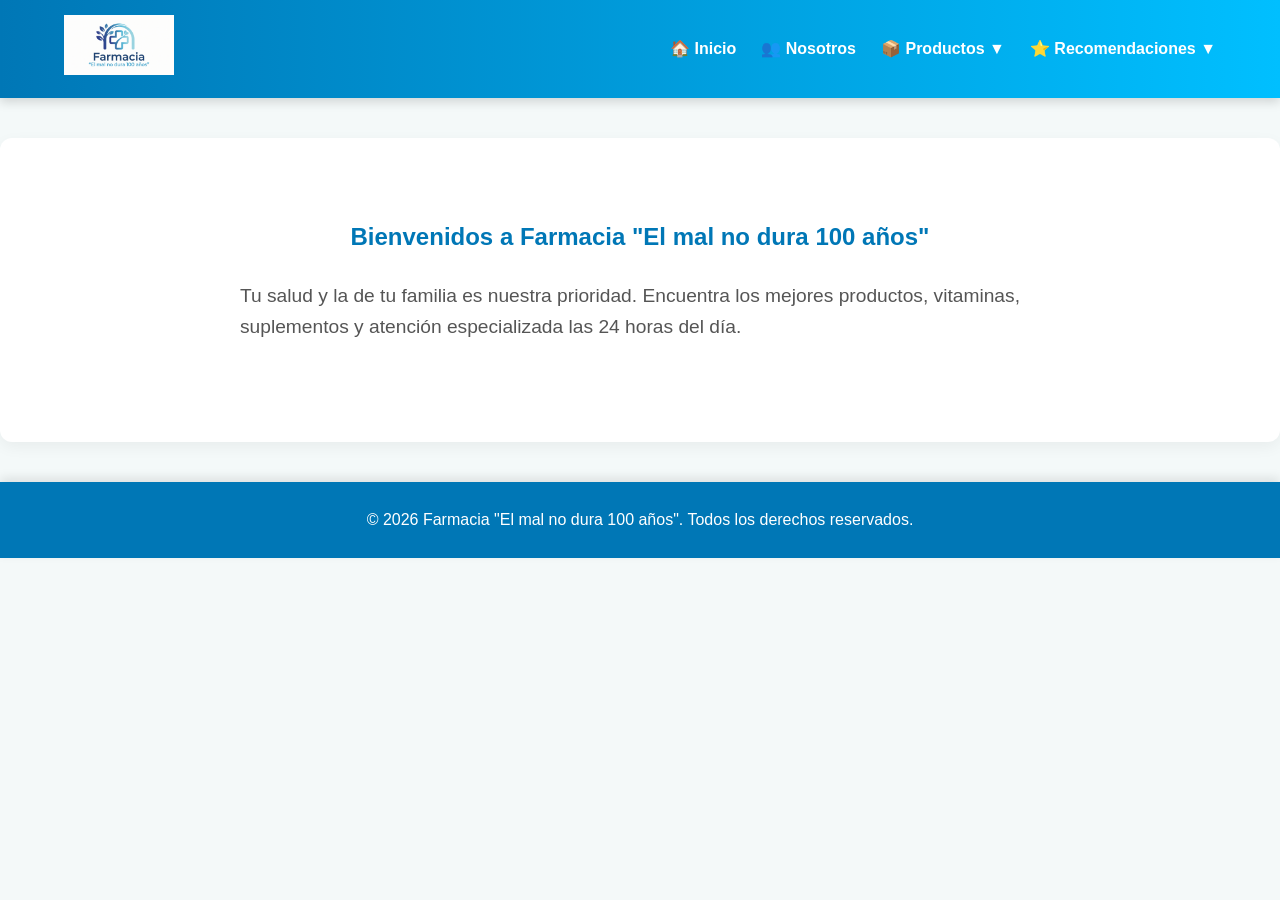
<file: html/index.html>
<!DOCTYPE html>
<html lang="es">
<head>
    <meta charset="UTF-8">
    <meta name="viewport" content="width=device-width, initial-scale=1.0">
    <title>Inicio - Farmacia "El mal no dura 100 años"</title>
    <link rel="stylesheet" href="../css/style.css">
</head>
<body>

    <header>
        <div class="logo-contenedor">
            <a href="index.html">
                <img src="../img/logo.png" alt="Logo Farmacia El mal no dura 100 años" class="logo-img">
            </a>
        </div>
        
        <nav class="barra-navegacion">
            <ul class="menu-principal">
                
                <li><a href="index.html" class="enlace-nav">🏠 Inicio</a></li>
                <li><a href="nosotros.html" class="enlace-nav">👥 Nosotros</a></li>

                <li class="item-desplegable">
                    <button class="btn-desplegable">📦 Productos <span class="flecha">&#9660;</span></button>
                    
                    <ul class="sub-menu">
                        <li><a href="ninos.html">🍼 Niños</a></li>
                        <li><a href="adultos.html">👵 Persona Adulta</a></li>
                        <li><a href="general.html">⚕️ Público General</a></li>
                    </ul>
                </li>

                <li class="item-desplegable">
                    <button class="btn-desplegable">⭐ Recomendaciones <span class="flecha">&#9660;</span></button>
                    
                    <ul class="sub-menu">
                        <li><a href="piel.html">🧴 Cuidado de la piel</a></li>
                        <li><a href="crecimiento.html">📈 Crecimiento</a></li>
                        <li><a href="vitaminas.html">💊 Vitaminas</a></li>
                        <li><a href="promociones.html">🏷️ Promociones</a></li>
                    </ul>
                </li>

            </ul>
        </nav>
    </header>

    <main>
        <section class="seccion-nosotros" style="margin-top: 40px;">
            <div class="contenedor">
                <h1>Bienvenidos a Farmacia "El mal no dura 100 años"</h1>
                <p style="font-size: 1.2rem; color: #555; max-width: 800px; margin: 20px auto;">
                    Tu salud y la de tu familia es nuestra prioridad. Encuentra los mejores productos, vitaminas, suplementos y atención especializada las 24 horas del día.
                </p>
            </div>
        </section>
    </main>

    <footer>
        <p>&copy; 2026 Farmacia "El mal no dura 100 años". Todos los derechos reservados.</p>
    </footer>

    <script src="../javascript/main.js"></script>
</body>
</html>
</file>
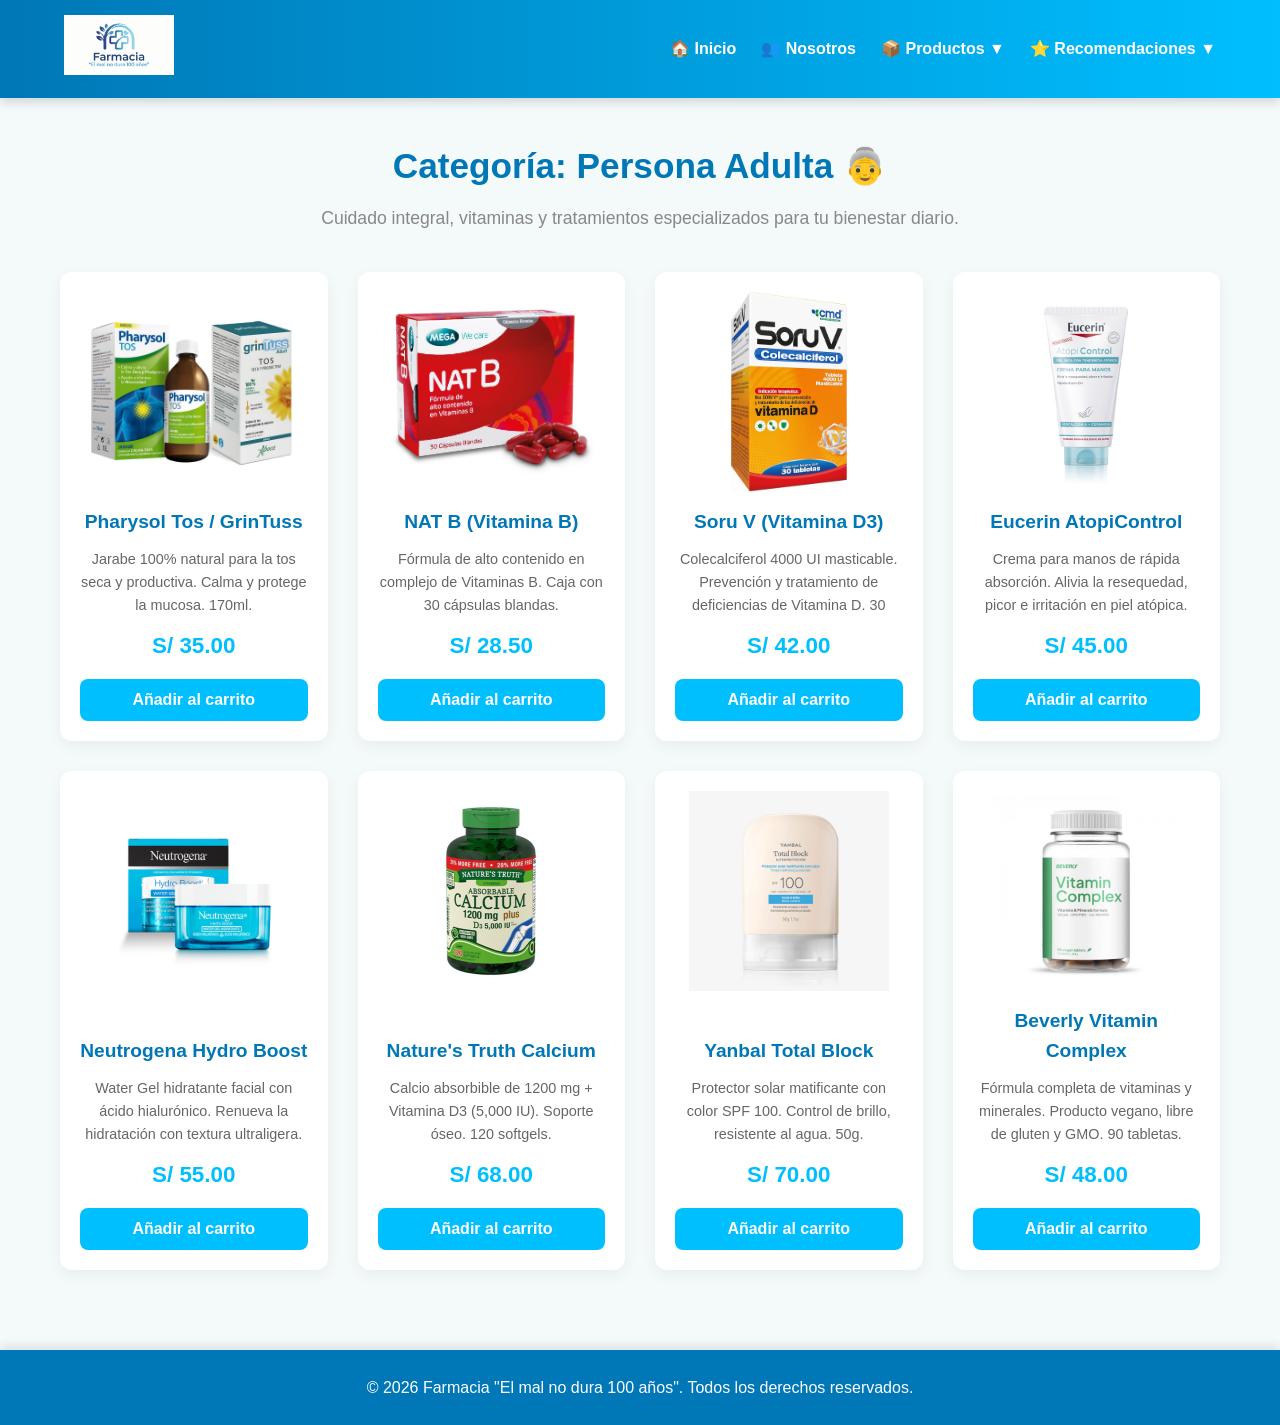
<file: html/adultos.html>
<!DOCTYPE html>
<html lang="es">
<head>
    <meta charset="UTF-8">
    <meta name="viewport" content="width=device-width, initial-scale=1.0">
    <title>Productos para Adultos - Farmacia "El mal no dura 100 años"</title>
    <link rel="stylesheet" href="../css/style.css">
</head>
<body>

    <header>
        <div class="logo-contenedor">
            <a href="index.html">
                <img src="../img/logo.png" alt="Logo Farmacia El mal no dura 100 años" class="logo-img">
            </a>
        </div>
        
        <nav class="barra-navegacion">
            <ul class="menu-principal">
                <li><a href="index.html" class="enlace-nav">🏠 Inicio</a></li>
                <li><a href="nosotros.html" class="enlace-nav">👥 Nosotros</a></li>

                <li class="item-desplegable">
                    <button class="btn-desplegable">📦 Productos <span class="flecha">&#9660;</span></button>
                    <ul class="sub-menu">
                        <li><a href="ninos.html">🍼 Niños</a></li>
                        <li><a href="adultos.html">👵 Persona Adulta</a></li>
                        <li><a href="general.html">⚕️ Público General</a></li>
                    </ul>
                </li>

                <li class="item-desplegable">
                    <button class="btn-desplegable">⭐ Recomendaciones <span class="flecha">&#9660;</span></button>
                    <ul class="sub-menu">
                        <li><a href="piel.html">🧴 Cuidado de la piel</a></li>
                        <li><a href="crecimiento.html">📈 Crecimiento</a></li>
                        <li><a href="vitaminas.html">💊 Vitaminas</a></li>
                        <li><a href="promociones.html">🏷️ Promociones</a></li>
                    </ul>
                </li>
            </ul>
        </nav>
    </header>

    <main>
        <section class="seccion-catalogo">
            <div class="contenedor">
                <div class="cabecera-categoria">
                    <h1>Categoría: Persona Adulta 👵</h1>
                    <p>Cuidado integral, vitaminas y tratamientos especializados para tu bienestar diario.</p>
                </div>

                <div class="grid-productos">

                    <article class="tarjeta-producto">
                        <figure class="imagen-producto">
                            <img src="../img/jarabe_de_tos.jpg" alt="Jarabe Pharysol Tos 170ml">
                        </figure>
                        <div class="info-producto">
                            <h3>Pharysol Tos / GrinTuss</h3>
                            <p class="descripcion">Jarabe 100% natural para la tos seca y productiva. Calma y protege la mucosa. 170ml.</p>
                            <p class="precio">S/ 35.00</p>
                            <button class="btn-agregar-carrito" data-id="adulto-001">Añadir al carrito</button>
                        </div>
                    </article>

                    <article class="tarjeta-producto">
                        <figure class="imagen-producto">
                            <img src="../img/vitaminab.jpg" alt="NAT B Complejo Vitamina B">
                        </figure>
                        <div class="info-producto">
                            <h3>NAT B (Vitamina B)</h3>
                            <p class="descripcion">Fórmula de alto contenido en complejo de Vitaminas B. Caja con 30 cápsulas blandas.</p>
                            <p class="precio">S/ 28.50</p>
                            <button class="btn-agregar-carrito" data-id="adulto-002">Añadir al carrito</button>
                        </div>
                    </article>

                    <article class="tarjeta-producto">
                        <figure class="imagen-producto">
                            <img src="../img/vitaminad.jpg" alt="Soru V Colecalciferol Vitamina D">
                        </figure>
                        <div class="info-producto">
                            <h3>Soru V (Vitamina D3)</h3>
                            <p class="descripcion">Colecalciferol 4000 UI masticable. Prevención y tratamiento de deficiencias de Vitamina D. 30 tabletas.</p>
                            <p class="precio">S/ 42.00</p>
                            <button class="btn-agregar-carrito" data-id="adulto-003">Añadir al carrito</button>
                        </div>
                    </article>

                    <article class="tarjeta-producto">
                        <figure class="imagen-producto">
                            <img src="../img/crema_manos.jpg" alt="Crema de manos Eucerin AtopiControl">
                        </figure>
                        <div class="info-producto">
                            <h3>Eucerin AtopiControl</h3>
                            <p class="descripcion">Crema para manos de rápida absorción. Alivia la resequedad, picor e irritación en piel atópica.</p>
                            <p class="precio">S/ 45.00</p>
                            <button class="btn-agregar-carrito" data-id="adulto-004">Añadir al carrito</button>
                        </div>
                    </article>

                    <article class="tarjeta-producto">
                        <figure class="imagen-producto">
                            <img src="../img/crema_hidratante.jpg" alt="Neutrogena Hydro Boost Water Gel">
                        </figure>
                        <div class="info-producto">
                            <h3>Neutrogena Hydro Boost</h3>
                            <p class="descripcion">Water Gel hidratante facial con ácido hialurónico. Renueva la hidratación con textura ultraligera.</p>
                            <p class="precio">S/ 55.00</p>
                            <button class="btn-agregar-carrito" data-id="adulto-005">Añadir al carrito</button>
                        </div>
                    </article>

                    <article class="tarjeta-producto">
                        <figure class="imagen-producto">
                            <img src="../img/calcio.jpg" alt="Calcio Absorbible Nature's Truth">
                        </figure>
                        <div class="info-producto">
                            <h3>Nature's Truth Calcium</h3>
                            <p class="descripcion">Calcio absorbible de 1200 mg + Vitamina D3 (5,000 IU). Soporte óseo. 120 softgels.</p>
                            <p class="precio">S/ 68.00</p>
                            <button class="btn-agregar-carrito" data-id="adulto-006">Añadir al carrito</button>
                        </div>
                    </article>

                    <article class="tarjeta-producto">
                        <figure class="imagen-producto">
                            <img src="../img/bloqueador.jpg" alt="Protector Solar Yanbal Total Block">
                        </figure>
                        <div class="info-producto">
                            <h3>Yanbal Total Block</h3>
                            <p class="descripcion">Protector solar matificante con color SPF 100. Control de brillo, resistente al agua. 50g.</p>
                            <p class="precio">S/ 70.00</p>
                            <button class="btn-agregar-carrito" data-id="adulto-007">Añadir al carrito</button>
                        </div>
                    </article>

                    <article class="tarjeta-producto">
                        <figure class="imagen-producto">
                            <img src="../img/multivitaminas.jpg" alt="Beverly Vitamin Complex">
                        </figure>
                        <div class="info-producto">
                            <h3>Beverly Vitamin Complex</h3>
                            <p class="descripcion">Fórmula completa de vitaminas y minerales. Producto vegano, libre de gluten y GMO. 90 tabletas.</p>
                            <p class="precio">S/ 48.00</p>
                            <button class="btn-agregar-carrito" data-id="adulto-008">Añadir al carrito</button>
                        </div>
                    </article>

                </div>
            </div>
        </section>
    </main>

    <footer>
        <p>&copy; 2026 Farmacia "El mal no dura 100 años". Todos los derechos reservados.</p>
    </footer>

    <script src="../javascript/main.js"></script>
</body>
</html>
</file>
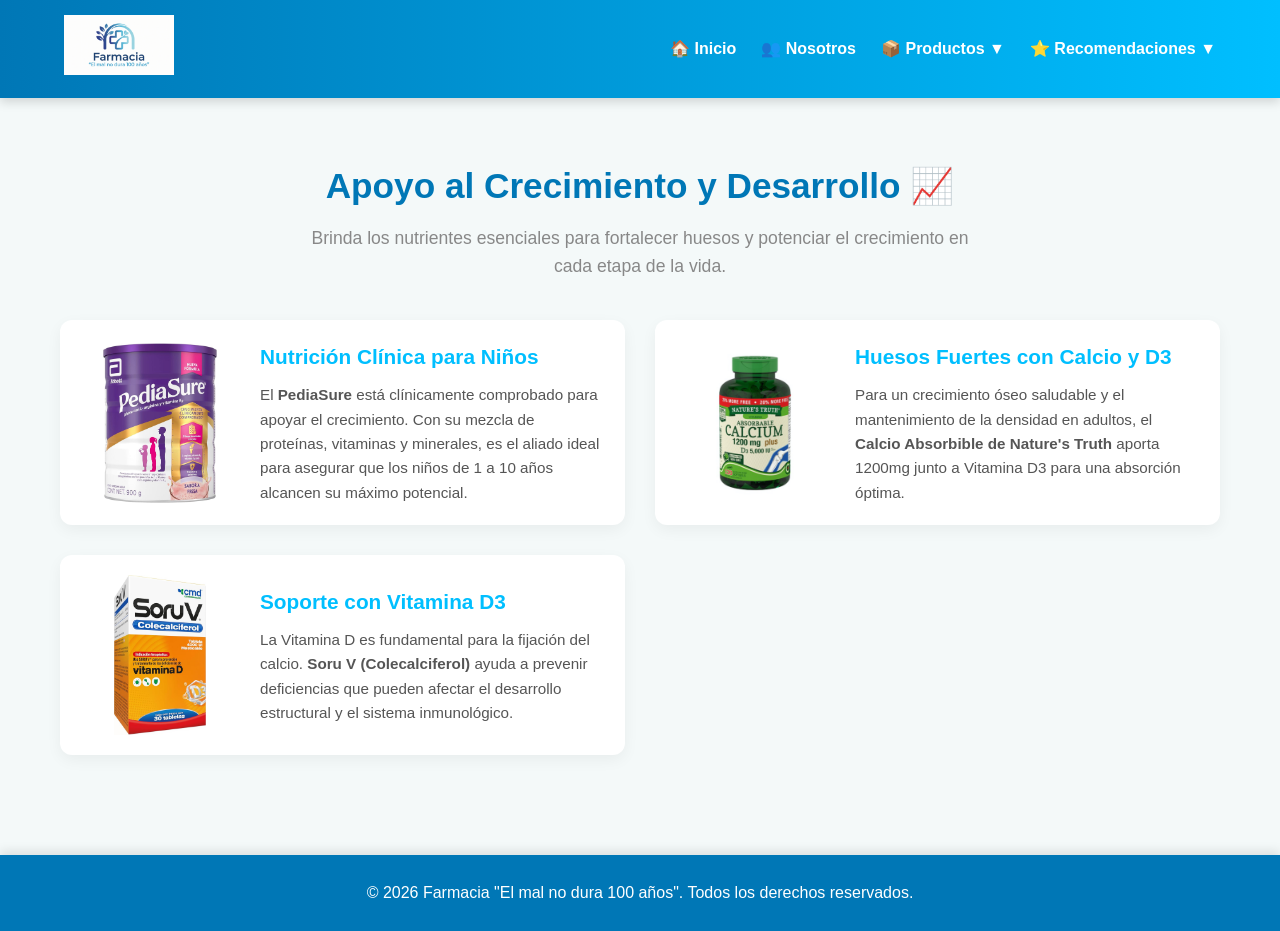
<file: html/crecimiento.html>
<!DOCTYPE html>
<html lang="es">
<head>
    <meta charset="UTF-8">
    <meta name="viewport" content="width=device-width, initial-scale=1.0">
    <title>Crecimiento Saludable - Recomendaciones</title>
    <link rel="stylesheet" href="../css/style.css">
</head>
<body>

    <header>
        <div class="logo-contenedor">
            <a href="index.html">
                <img src="../img/logo.png" alt="Logo Farmacia El mal no dura 100 años" class="logo-img">
            </a>
        </div>
        
        <nav class="barra-navegacion">
            <ul class="menu-principal">
                <li><a href="index.html" class="enlace-nav">🏠 Inicio</a></li>
                <li><a href="nosotros.html" class="enlace-nav">👥 Nosotros</a></li>

                <li class="item-desplegable">
                    <button class="btn-desplegable">📦 Productos <span class="flecha">&#9660;</span></button>
                    <ul class="sub-menu">
                        <li><a href="ninos.html">🍼 Niños</a></li>
                        <li><a href="adultos.html">👵 Persona Adulta</a></li>
                        <li><a href="general.html">⚕️ Público General</a></li>
                    </ul>
                </li>

                <li class="item-desplegable">
                    <button class="btn-desplegable">⭐ Recomendaciones <span class="flecha">&#9660;</span></button>
                    <ul class="sub-menu">
                        <li><a href="piel.html">🧴 Cuidado de la piel</a></li>
                        <li><a href="crecimiento.html">📈 Crecimiento</a></li>
                        <li><a href="vitaminas.html">💊 Vitaminas</a></li>
                        <li><a href="promociones.html">🏷️ Promociones</a></li>
                    </ul>
                </li>
            </ul>
        </nav>
    </header>

    <main>
        <section class="seccion-recomendaciones">
            <div class="contenedor">
                <div class="cabecera-recomendacion">
                    <h1>Apoyo al Crecimiento y Desarrollo 📈</h1>
                    <p>Brinda los nutrientes esenciales para fortalecer huesos y potenciar el crecimiento en cada etapa de la vida.</p>
                </div>

                <div class="grid-recomendaciones">
                    
                    <article class="tarjeta-recomendacion">
                        <figure>
                            <img src="../img/pediasure.jpg" alt="PediaSure Crecimiento">
                        </figure>
                        <div class="contenido-texto">
                            <h3>Nutrición Clínica para Niños</h3>
                            <p>El <strong>PediaSure</strong> está clínicamente comprobado para apoyar el crecimiento. Con su mezcla de proteínas, vitaminas y minerales, es el aliado ideal para asegurar que los niños de 1 a 10 años alcancen su máximo potencial.</p>
                        </div>
                    </article>

                    <article class="tarjeta-recomendacion">
                        <figure>
                            <img src="../img/calcio.jpg" alt="Nature's Truth Calcio">
                        </figure>
                        <div class="contenido-texto">
                            <h3>Huesos Fuertes con Calcio y D3</h3>
                            <p>Para un crecimiento óseo saludable y el mantenimiento de la densidad en adultos, el <strong>Calcio Absorbible de Nature's Truth</strong> aporta 1200mg junto a Vitamina D3 para una absorción óptima.</p>
                        </div>
                    </article>

                    <article class="tarjeta-recomendacion">
                        <figure>
                            <img src="../img/vitaminad.jpg" alt="Soru V Vitamina D3">
                        </figure>
                        <div class="contenido-texto">
                            <h3>Soporte con Vitamina D3</h3>
                            <p>La Vitamina D es fundamental para la fijación del calcio. <strong>Soru V (Colecalciferol)</strong> ayuda a prevenir deficiencias que pueden afectar el desarrollo estructural y el sistema inmunológico.</p>
                        </div>
                    </article>

                </div>
            </div>
        </section>
    </main>

    <footer>
        <p>&copy; 2026 Farmacia "El mal no dura 100 años". Todos los derechos reservados.</p>
    </footer>

    <script src="../javascript/main.js"></script>
</body>
</html>
</file>
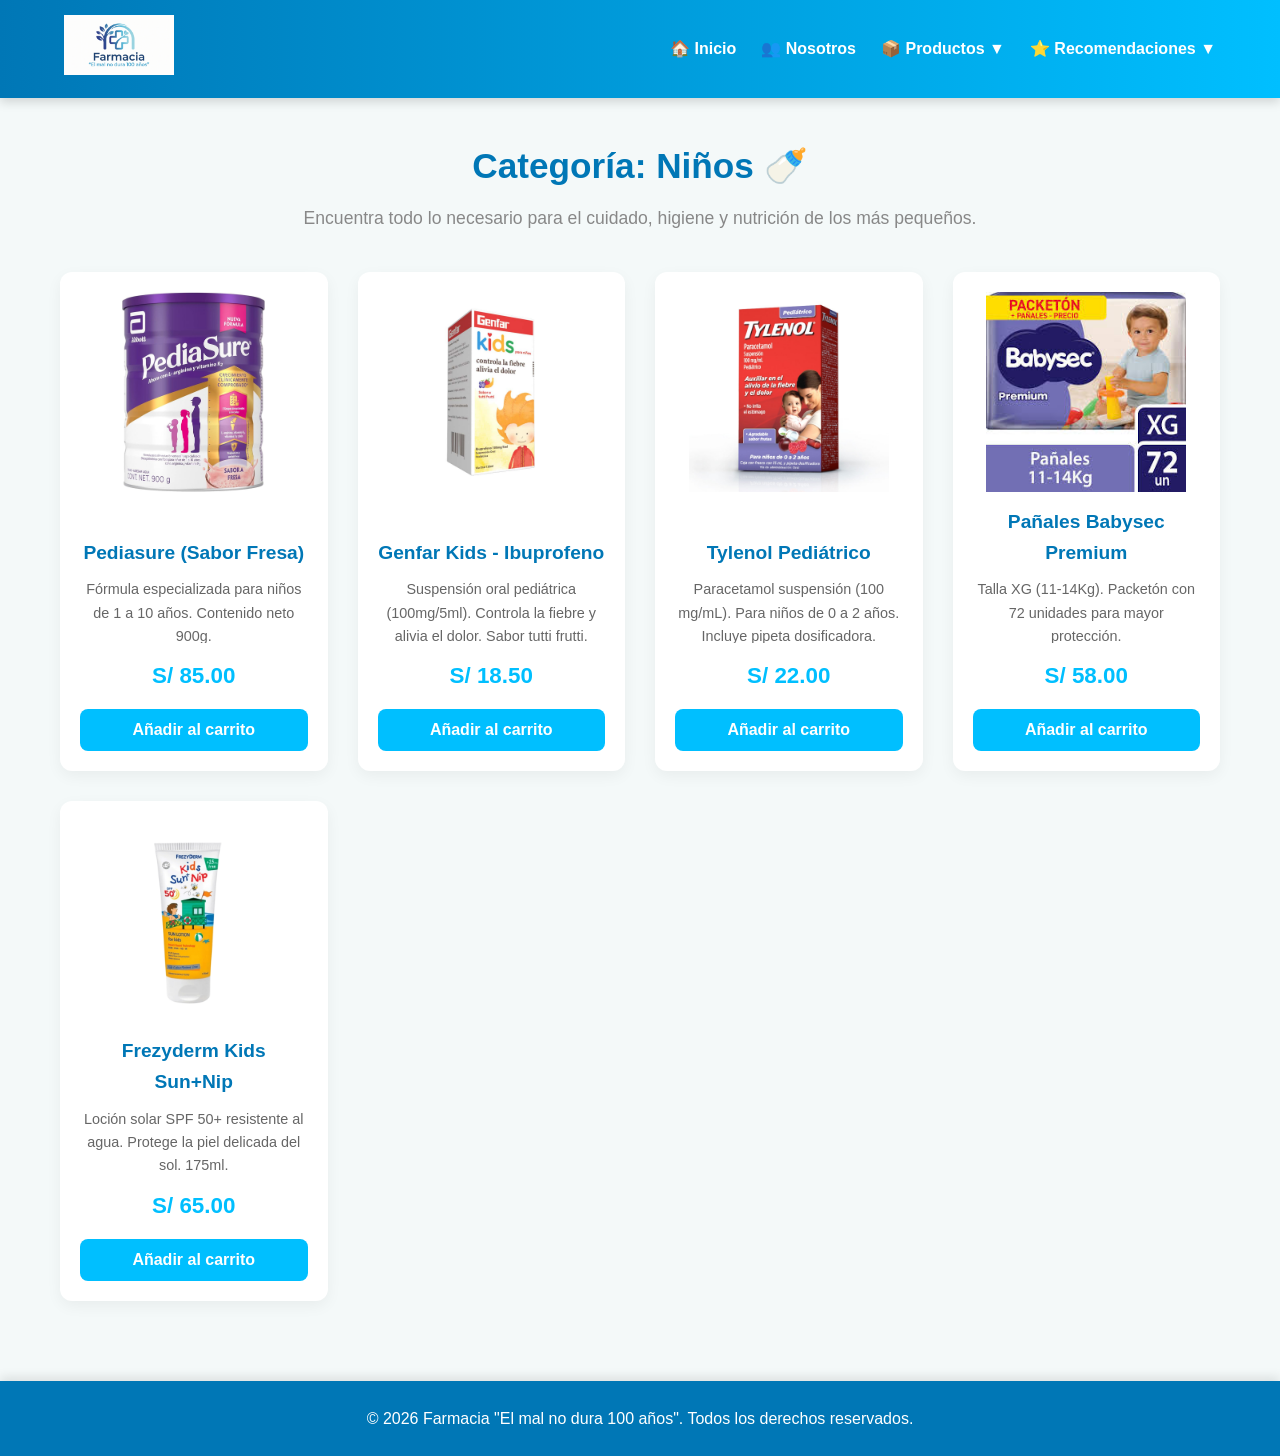
<file: html/ninos.html>
<!DOCTYPE html>
<html lang="es">
<head>
    <meta charset="UTF-8">
    <meta name="viewport" content="width=device-width, initial-scale=1.0">
    <title>Productos para Niños - Farmacia "El mal no dura 100 años"</title>
    <link rel="stylesheet" href="../css/style.css">
</head>
<body>

    <header>
        <div class="logo-contenedor">
            <a href="index.html">
                <img src="../img/logo.png" alt="Logo Farmacia El mal no dura 100 años" class="logo-img">
            </a>
        </div>
        
        <nav class="barra-navegacion">
            <ul class="menu-principal">
                <li><a href="index.html" class="enlace-nav">🏠 Inicio</a></li>
                <li><a href="nosotros.html" class="enlace-nav">👥 Nosotros</a></li>

                <li class="item-desplegable">
                    <button class="btn-desplegable">📦 Productos <span class="flecha">&#9660;</span></button>
                    <ul class="sub-menu">
                        <li><a href="ninos.html">🍼 Niños</a></li>
                        <li><a href="adultos.html">👵 Persona Adulta</a></li>
                        <li><a href="general.html">⚕️ Público General</a></li>
                    </ul>
                </li>

                <li class="item-desplegable">
                    <button class="btn-desplegable">⭐ Recomendaciones <span class="flecha">&#9660;</span></button>
                    <ul class="sub-menu">
                        <li><a href="piel.html">🧴 Cuidado de la piel</a></li>
                        <li><a href="crecimiento.html">📈 Crecimiento</a></li>
                        <li><a href="vitaminas.html">💊 Vitaminas</a></li>
                        <li><a href="promociones.html">🏷️ Promociones</a></li>
                    </ul>
                </li>
            </ul>
        </nav>
    </header>

    <main>
        <section class="seccion-catalogo">
            <div class="contenedor">
                <div class="cabecera-categoria">
                    <h1>Categoría: Niños 🍼</h1>
                    <p>Encuentra todo lo necesario para el cuidado, higiene y nutrición de los más pequeños.</p>
                </div>

                <div class="grid-productos">

                    <article class="tarjeta-producto">
                        <figure class="imagen-producto">
                            <img src="../img/pediasure.jpg" alt="Pediasure sabor a fresa 900g">
                        </figure>
                        <div class="info-producto">
                            <h3>Pediasure (Sabor Fresa)</h3>
                            <p class="descripcion">Fórmula especializada para niños de 1 a 10 años. Contenido neto 900g.</p>
                            <p class="precio">S/ 85.00</p>
                            <button class="btn-agregar-carrito" data-id="nino-001">Añadir al carrito</button>
                        </div>
                    </article>

                    <article class="tarjeta-producto">
                        <figure class="imagen-producto">
                            <img src="../img/ibuprofeno_pediatrico.jpg" alt="Ibuprofeno Genfar Kids 120ml">
                        </figure>
                        <div class="info-producto">
                            <h3>Genfar Kids - Ibuprofeno</h3>
                            <p class="descripcion">Suspensión oral pediátrica (100mg/5ml). Controla la fiebre y alivia el dolor. Sabor tutti frutti.</p>
                            <p class="precio">S/ 18.50</p>
                            <button class="btn-agregar-carrito" data-id="nino-002">Añadir al carrito</button>
                        </div>
                    </article>

                    <article class="tarjeta-producto">
                        <figure class="imagen-producto">
                            <img src="../img/paracetamol_pediatrico.jpg" alt="Tylenol Pediátrico Paracetamol 15ml">
                        </figure>
                        <div class="info-producto">
                            <h3>Tylenol Pediátrico</h3>
                            <p class="descripcion">Paracetamol suspensión (100 mg/mL). Para niños de 0 a 2 años. Incluye pipeta dosificadora.</p>
                            <p class="precio">S/ 22.00</p>
                            <button class="btn-agregar-carrito" data-id="nino-003">Añadir al carrito</button>
                        </div>
                    </article>

                    <article class="tarjeta-producto">
                        <figure class="imagen-producto">
                            <img src="../img/pañal.jpg" alt="Pañales Babysec Premium XG 72 un">
                        </figure>
                        <div class="info-producto">
                            <h3>Pañales Babysec Premium</h3>
                            <p class="descripcion">Talla XG (11-14Kg). Packetón con 72 unidades para mayor protección.</p>
                            <p class="precio">S/ 58.00</p>
                            <button class="btn-agregar-carrito" data-id="nino-004">Añadir al carrito</button>
                        </div>
                    </article>

                    <article class="tarjeta-producto">
                        <figure class="imagen-producto">
                            <img src="../img/bloqueador_pediatrico.jpg" alt="Frezyderm Kids Sun Lotion">
                        </figure>
                        <div class="info-producto">
                            <h3>Frezyderm Kids Sun+Nip</h3>
                            <p class="descripcion">Loción solar SPF 50+ resistente al agua. Protege la piel delicada del sol. 175ml.</p>
                            <p class="precio">S/ 65.00</p>
                            <button class="btn-agregar-carrito" data-id="nino-005">Añadir al carrito</button>
                        </div>
                    </article>

                </div>
            </div>
        </section>
    </main>

    <footer>
        <p>&copy; 2026 Farmacia "El mal no dura 100 años". Todos los derechos reservados.</p>
    </footer>

    <script src="../javascript/main.js"></script>
</body>
</html>
</file>
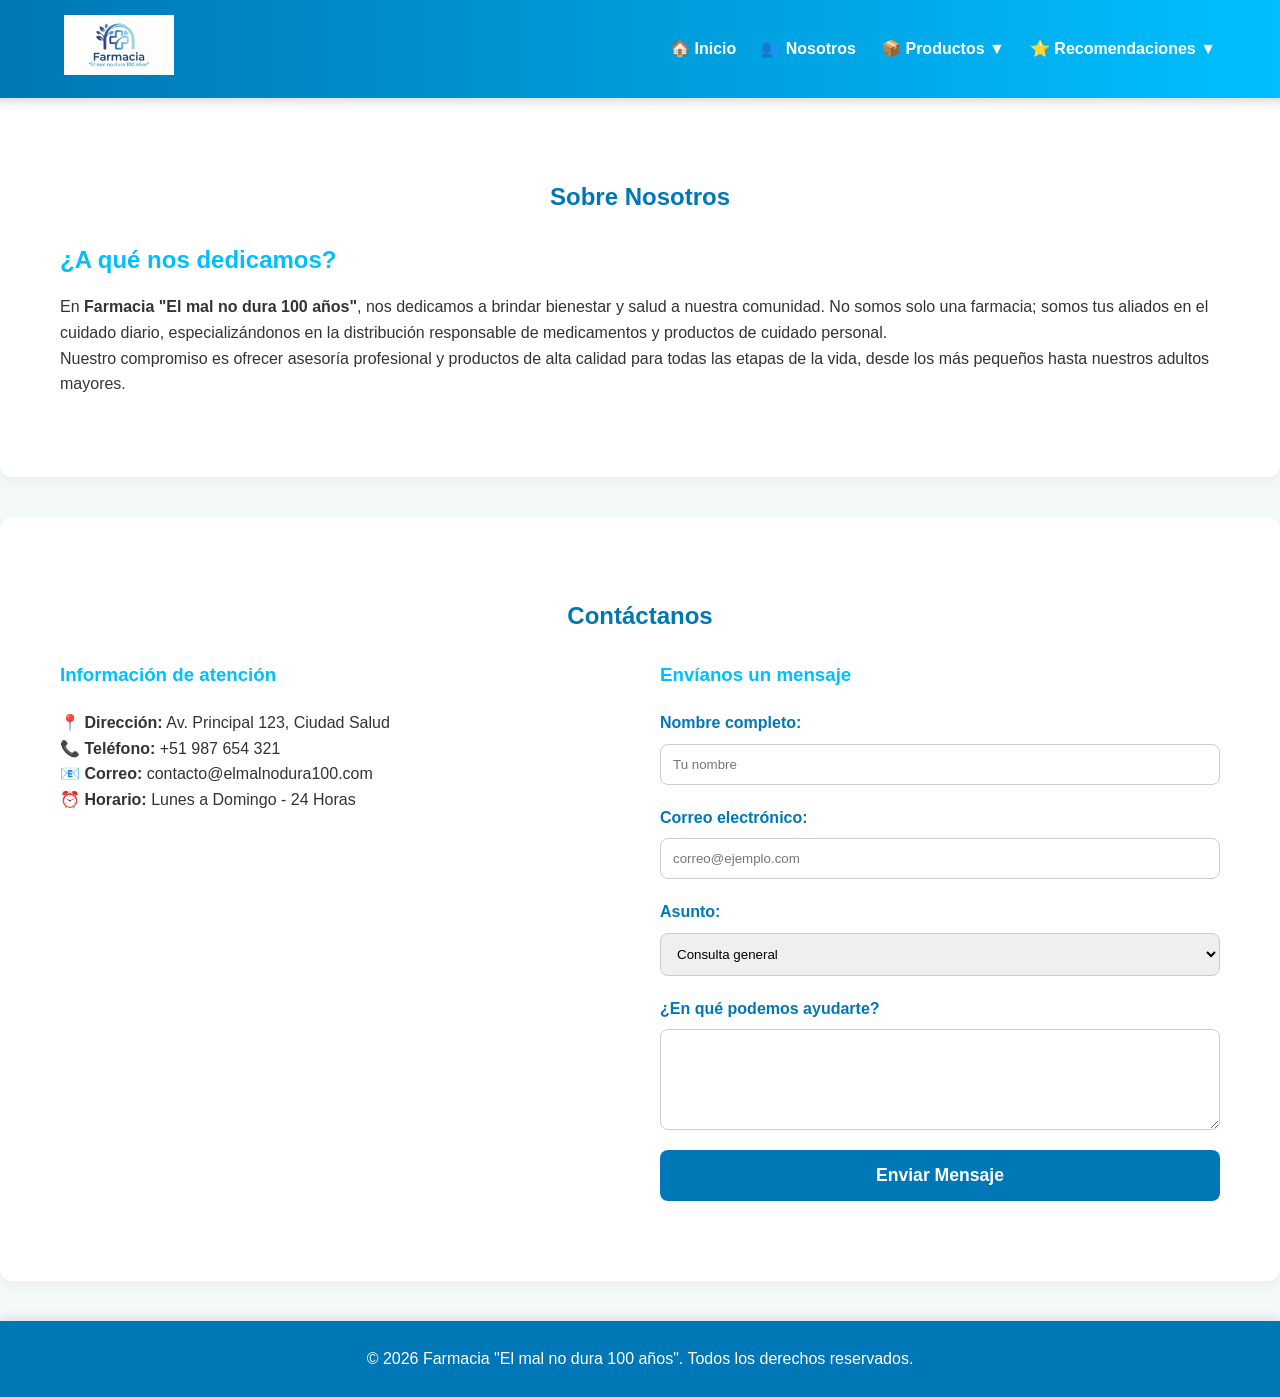
<file: html/nosotros.html>
<!DOCTYPE html>
<html lang="es">
<head>
    <meta charset="UTF-8">
    <meta name="viewport" content="width=device-width, initial-scale=1.0">
    <title>Nosotros - Farmacia "El mal no dura 100 años"</title>
    <link rel="stylesheet" href="../css/style.css">
</head>
<body>

    <header>
        <div class="logo-contenedor">
            <a href="index.html">
                <img src="../img/logo.png" alt="Logo Farmacia El mal no dura 100 años" class="logo-img">
            </a>
        </div>
        
        <nav class="barra-navegacion">
            <ul class="menu-principal">
                <li><a href="index.html" class="enlace-nav">🏠 Inicio</a></li>
                <li><a href="nosotros.html" class="enlace-nav">👥 Nosotros</a></li>

                <li class="item-desplegable">
                    <button class="btn-desplegable">📦 Productos <span class="flecha">&#9660;</span></button>
                    <ul class="sub-menu">
                        <li><a href="ninos.html">🍼 Niños</a></li>
                        <li><a href="adultos.html">👵 Persona Adulta</a></li>
                        <li><a href="general.html">⚕️ Público General</a></li>
                    </ul>
                </li>

                <li class="item-desplegable">
                    <button class="btn-desplegable">⭐ Recomendaciones <span class="flecha">&#9660;</span></button>
                    <ul class="sub-menu">
                        <li><a href="piel.html">🧴 Cuidado de la piel</a></li>
                        <li><a href="crecimiento.html">📈 Crecimiento</a></li>
                        <li><a href="vitaminas.html">💊 Vitaminas</a></li>
                        <li><a href="promociones.html">🏷️ Promociones</a></li>
                    </ul>
                </li>
            </ul>
        </nav>
    </header>

    <main>
        <section class="seccion-nosotros">
            <div class="contenedor">
                <h1>Sobre Nosotros</h1>
                <article class="mision-vision">
                    <h2>¿A qué nos dedicamos?</h2>
                    <p>
                        En <strong>Farmacia "El mal no dura 100 años"</strong>, nos dedicamos a brindar bienestar y salud 
                        a nuestra comunidad. No somos solo una farmacia; somos tus aliados en el cuidado diario, 
                        especializándonos en la distribución responsable de medicamentos y productos de cuidado personal.
                    </p>
                    <p>
                        Nuestro compromiso es ofrecer asesoría profesional y productos de alta calidad para todas las 
                        etapas de la vida, desde los más pequeños hasta nuestros adultos mayores.
                    </p>
                </article>
            </div>
        </section>

        <section class="seccion-contacto">
            <div class="contenedor">
                <h2>Contáctanos</h2>
                <div class="grid-contacto">
                    
                    <div class="info-contacto">
                        <h3>Información de atención</h3>
                        <p>📍 <strong>Dirección:</strong> Av. Principal 123, Ciudad Salud</p>
                        <p>📞 <strong>Teléfono:</strong> +51 987 654 321</p>
                        <p>📧 <strong>Correo:</strong> contacto@elmalnodura100.com</p>
                        <p>⏰ <strong>Horario:</strong> Lunes a Domingo - 24 Horas</p>
                    </div>

                    <div class="formulario-contenedor">
                        <h3>Envíanos un mensaje</h3>
                        <form id="form-contacto">
                            <div class="campo">
                                <label for="nombre">Nombre completo:</label>
                                <input type="text" id="nombre" name="nombre" placeholder="Tu nombre" required>
                            </div>

                            <div class="campo">
                                <label for="email">Correo electrónico:</label>
                                <input type="email" id="email" name="email" placeholder="correo@ejemplo.com" required>
                            </div>

                            <div class="campo">
                                <label for="asunto">Asunto:</label>
                                <select id="asunto" name="asunto">
                                    <option value="consulta">Consulta general</option>
                                    <option value="pedido">Pedido especial</option>
                                    <option value="queja">Sugerencias o Quejas</option>
                                </select>
                            </div>

                            <div class="campo">
                                <label for="mensaje">¿En qué podemos ayudarte?</label>
                                <textarea id="mensaje" name="mensaje" rows="5" required></textarea>
                            </div>

                            <button type="submit" class="btn-enviar">Enviar Mensaje</button>
                        </form>
                    </div>
                </div>
            </div>
        </section>
    </main>

    <footer>
        <p>&copy; 2026 Farmacia "El mal no dura 100 años". Todos los derechos reservados.</p>
    </footer>

    <script src="../javascript/main.js"></script>
</body>
</html>
</file>
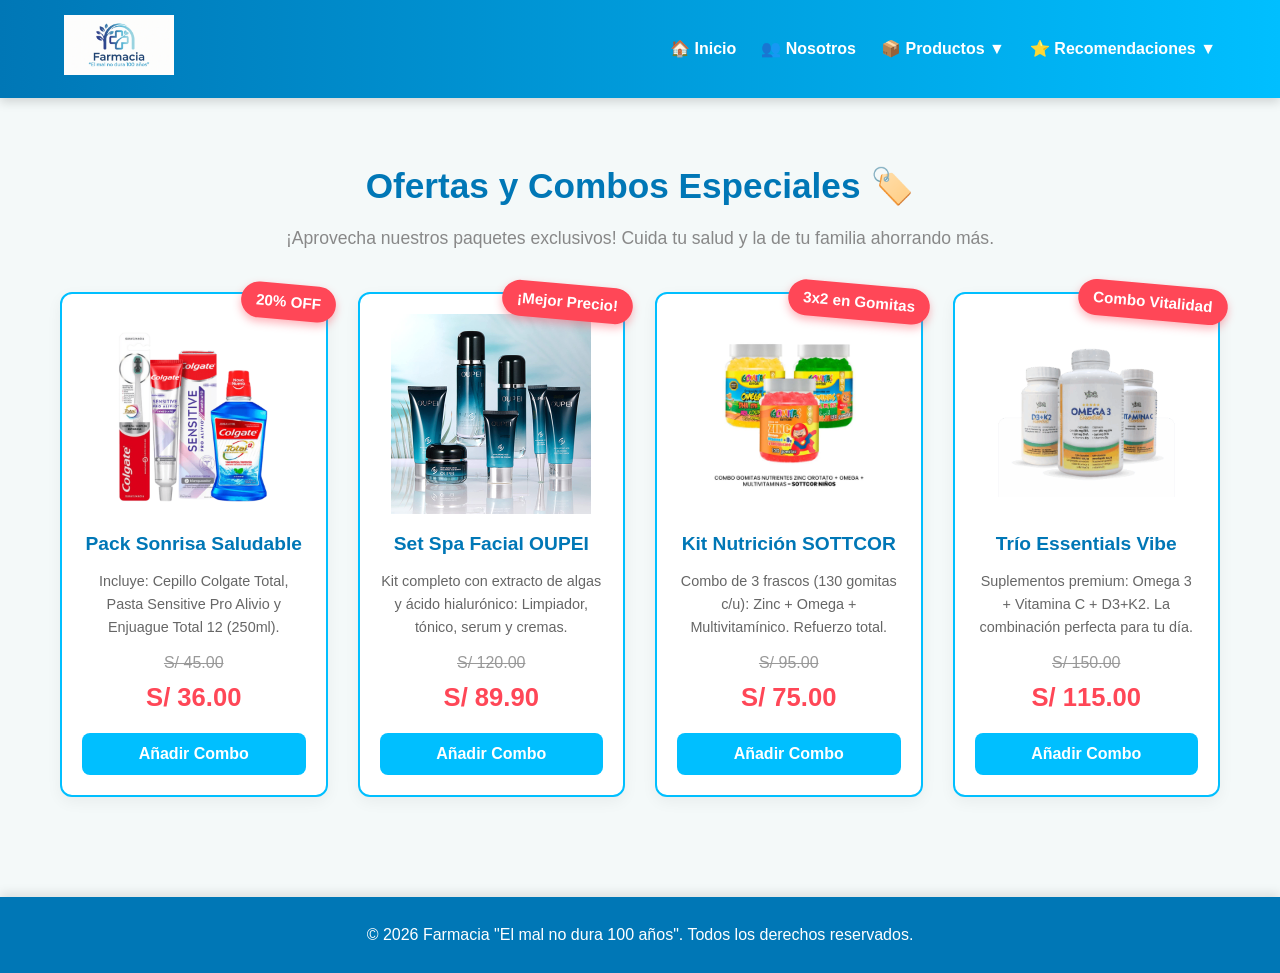
<file: html/promociones.html>
<!DOCTYPE html>
<html lang="es">
<head>
    <meta charset="UTF-8">
    <meta name="viewport" content="width=device-width, initial-scale=1.0">
    <title>Promociones Especiales - Farmacia "El mal no dura 100 años"</title>
    <link rel="stylesheet" href="../css/style.css">
</head>
<body>

    <header>
        <div class="logo-contenedor">
            <a href="index.html">
                <img src="../img/logo.png" alt="Logo Farmacia El mal no dura 100 años" class="logo-img">
            </a>
        </div>
        
        <nav class="barra-navegacion">
            <ul class="menu-principal">
                <li><a href="index.html" class="enlace-nav">🏠 Inicio</a></li>
                <li><a href="nosotros.html" class="enlace-nav">👥 Nosotros</a></li>

                <li class="item-desplegable">
                    <button class="btn-desplegable">📦 Productos <span class="flecha">&#9660;</span></button>
                    <ul class="sub-menu">
                        <li><a href="ninos.html">🍼 Niños</a></li>
                        <li><a href="adultos.html">👵 Persona Adulta</a></li>
                        <li><a href="general.html">⚕️ Público General</a></li>
                    </ul>
                </li>

                <li class="item-desplegable">
                    <button class="btn-desplegable">⭐ Recomendaciones <span class="flecha">&#9660;</span></button>
                    <ul class="sub-menu">
                        <li><a href="piel.html">🧴 Cuidado de la piel</a></li>
                        <li><a href="crecimiento.html">📈 Crecimiento</a></li>
                        <li><a href="vitaminas.html">💊 Vitaminas</a></li>
                        <li><a href="promociones.html">🏷️ Promociones</a></li>
                    </ul>
                </li>
            </ul>
        </nav>
    </header>

    <main>
        <section class="seccion-promociones">
            <div class="contenedor">
                <div class="cabecera-promocion">
                    <h1>Ofertas y Combos Especiales 🏷️</h1>
                    <p>¡Aprovecha nuestros paquetes exclusivos! Cuida tu salud y la de tu familia ahorrando más.</p>
                </div>

                <div class="grid-productos">
                    
                    <article class="tarjeta-producto promo">
                        <div class="etiqueta-ahorro">20% OFF</div>
                        <figure class="imagen-producto">
                            <img src="../img/combo_proteccion_dental.png" alt="Kit Colgate Sensitive y Total 12">
                        </figure>
                        <div class="info-producto">
                            <h3>Pack Sonrisa Saludable</h3>
                            <p class="descripcion">Incluye: Cepillo Colgate Total, Pasta Sensitive Pro Alivio y Enjuague Total 12 (250ml).</p>
                            <p class="precio-antes">S/ 45.00</p>
                            <p class="precio">S/ 36.00</p>
                            <button class="btn-agregar-carrito" data-id="promo-001">Añadir Combo</button>
                        </div>
                    </article>

                    <article class="tarjeta-producto promo">
                        <div class="etiqueta-ahorro">¡Mejor Precio!</div>
                        <figure class="imagen-producto">
                            <img src="../img/combo_cuidado_de_la_piel.jpg" alt="Set Skincare OUPEI Seaweed">
                        </figure>
                        <div class="info-producto">
                            <h3>Set Spa Facial OUPEI</h3>
                            <p class="descripcion">Kit completo con extracto de algas y ácido hialurónico: Limpiador, tónico, serum y cremas.</p>
                            <p class="precio-antes">S/ 120.00</p>
                            <p class="precio">S/ 89.90</p>
                            <button class="btn-agregar-carrito" data-id="promo-002">Añadir Combo</button>
                        </div>
                    </article>

                    <article class="tarjeta-producto promo">
                        <div class="etiqueta-ahorro">3x2 en Gomitas</div>
                        <figure class="imagen-producto">
                            <img src="../img/combo_infantil.jpg" alt="Combo Gomitas Sottcor Niños">
                        </figure>
                        <div class="info-producto">
                            <h3>Kit Nutrición SOTTCOR</h3>
                            <p class="descripcion">Combo de 3 frascos (130 gomitas c/u): Zinc + Omega + Multivitamínico. Refuerzo total.</p>
                            <p class="precio-antes">S/ 95.00</p>
                            <p class="precio">S/ 75.00</p>
                            <button class="btn-agregar-carrito" data-id="promo-003">Añadir Combo</button>
                        </div>
                    </article>

                    <article class="tarjeta-producto promo">
                        <div class="etiqueta-ahorro">Combo Vitalidad</div>
                        <figure class="imagen-producto">
                            <img src="../img/combo_vitaminas.png" alt="Vibe Farma Essentials">
                        </figure>
                        <div class="info-producto">
                            <h3>Trío Essentials Vibe</h3>
                            <p class="descripcion">Suplementos premium: Omega 3 + Vitamina C + D3+K2. La combinación perfecta para tu día.</p>
                            <p class="precio-antes">S/ 150.00</p>
                            <p class="precio">S/ 115.00</p>
                            <button class="btn-agregar-carrito" data-id="promo-004">Añadir Combo</button>
                        </div>
                    </article>

                </div>
            </div>
        </section>
    </main>

    <footer>
        <p>&copy; 2026 Farmacia "El mal no dura 100 años". Todos los derechos reservados.</p>
    </footer>

    <script src="../javascript/main.js"></script>
</body>
</html>
</file>
<file: css/style.css>
/* =========================================
   1. VARIABLES DE COLOR Y FUENTES
   ========================================= */
:root {
    --azul-burbuja: #00BFFF; /* Celeste fresco */
    --azul-oscuro: #0077B6;  /* Azul profundo */
    --blanco: #FFFFFF;
    --fondo-gris: #F4F9F9; /* Fondo muy claro */
    --texto: #333333; /* Gris oscuro para leer bien */
    --gris-claro: #888888;
}

/* =========================================
   2. RESETEO BÁSICO
   ========================================= */
* {
    margin: 0;
    padding: 0;
    box-sizing: border-box;
    font-family: 'Segoe UI', Tahoma, Geneva, Verdana, sans-serif;
}

body {
    background-color: var(--fondo-gris);
    color: var(--texto);
    line-height: 1.6;
}

/* =========================================
   3. ENCABEZADO Y NAVEGACIÓN (HEADER)
   ========================================= */
header {
    background: linear-gradient(to right, var(--azul-oscuro), var(--azul-burbuja));
    display: flex;
    justify-content: space-between; 
    align-items: center;
    padding: 15px 5%;
    box-shadow: 0 4px 10px rgba(0, 0, 0, 0.15);
    position: sticky;
    top: 0;
    z-index: 1000;
}

/* --- NUEVO: Adaptación perfecta para el logo --- */
.logo-img {
    max-height: 60px; /* Evita que el logo se haga gigante */
    width: auto;
    object-fit: contain;
    transition: transform 0.3s ease;
}

.logo-img:hover {
    transform: scale(1.05); /* Pequeño efecto al pasar el mouse por el logo */
}

.menu-principal {
    list-style: none;
    display: flex;
    gap: 25px;
    align-items: center;
}

.enlace-nav, .btn-desplegable {
    text-decoration: none;
    color: var(--blanco); 
    font-weight: 600;
    font-size: 1rem;
    background: none;
    border: none;
    cursor: pointer;
    transition: color 0.3s ease, transform 0.2s;
}

.enlace-nav:hover, .btn-desplegable:hover {
    color: #E0F7FA; 
    transform: scale(1.05);
}

/* MENÚS DESPLEGABLES */
.item-desplegable {
    position: relative;
}

.sub-menu {
    display: none;
    position: absolute;
    top: 100%;
    left: 0;
    background-color: var(--blanco);
    box-shadow: 0 4px 15px rgba(0, 0, 0, 0.1);
    list-style: none;
    min-width: 220px;
    border-radius: 8px;
    overflow: hidden;
    margin-top: 0; /* CORREGIDO: Esto arregla el bug de la lista que se cerraba sola */
}

.item-desplegable:hover .sub-menu {
    display: block;
}

.sub-menu li a {
    display: block;
    padding: 12px 20px;
    text-decoration: none;
    color: var(--texto);
    transition: background 0.3s ease;
}

.sub-menu li a:hover {
    background-color: var(--fondo-gris);
    color: var(--azul-oscuro);
    font-weight: bold;
}

/* =========================================
   4. ESTRUCTURA GENERAL
   ========================================= */
.contenedor {
    max-width: 1200px;
    margin: 0 auto;
    padding: 40px 20px;
}

/* =========================================
   5. CATÁLOGO DE PRODUCTOS
   ========================================= */
.cabecera-categoria {
    text-align: center;
    margin-bottom: 40px;
}

.cabecera-categoria h1 {
    color: var(--azul-oscuro);
    font-size: 2.2rem;
    margin-bottom: 10px;
}

.cabecera-categoria p {
    color: var(--gris-claro);
    font-size: 1.1rem;
}

.grid-productos {
    display: grid;
    grid-template-columns: repeat(auto-fit, minmax(260px, 1fr));
    gap: 30px;
}

.tarjeta-producto {
    background-color: var(--blanco);
    border-radius: 12px;
    padding: 20px;
    text-align: center;
    box-shadow: 0 5px 15px rgba(0, 0, 0, 0.05);
    transition: transform 0.3s ease, box-shadow 0.3s ease;
    display: flex;
    flex-direction: column;
    justify-content: space-between;
}

.tarjeta-producto:hover {
    transform: translateY(-8px);
    box-shadow: 0 12px 20px rgba(0, 0, 0, 0.1);
}

.imagen-producto {
    height: 200px;
    margin-bottom: 15px;
    display: flex;
    align-items: center;
    justify-content: center;
}

.imagen-producto img {
    max-width: 100%;
    max-height: 100%;
    object-fit: contain; /* Las imágenes se verán completas y bien proporcionadas */
}

.info-producto h3 {
    color: var(--azul-oscuro);
    font-size: 1.2rem;
    margin-bottom: 10px;
}

.descripcion {
    font-size: 0.9rem;
    color: #666;
    margin-bottom: 15px;
    height: 65px;
    overflow: hidden;
}

.precio {
    font-size: 1.4rem;
    font-weight: bold;
    color: var(--azul-burbuja);
    margin-bottom: 15px;
}

.btn-agregar-carrito {
    background-color: var(--azul-burbuja);
    color: var(--blanco);
    border: none;
    padding: 12px;
    border-radius: 8px;
    font-weight: bold;
    font-size: 1rem;
    cursor: pointer;
    width: 100%;
    transition: background-color 0.3s;
}

.btn-agregar-carrito:hover {
    background-color: var(--azul-oscuro);
}

/* =========================================
   6. SECCIÓN: NOSOTROS Y CONTACTO
   ========================================= */
.seccion-nosotros, .seccion-contacto {
    background-color: var(--blanco);
    border-radius: 12px;
    box-shadow: 0 5px 15px rgba(0, 0, 0, 0.05);
    margin-bottom: 40px;
    padding: 40px;
}

.seccion-nosotros h1, .seccion-contacto h2 {
    color: var(--azul-oscuro);
    text-align: center;
    margin-bottom: 25px;
}

.mision-vision h2 { 
    color: var(--azul-burbuja);
    margin-bottom: 15px; 
}

.grid-contacto {
    display: grid;
    grid-template-columns: repeat(auto-fit, minmax(300px, 1fr));
    gap: 40px;
}

.info-contacto h3, .formulario-contenedor h3 {
    color: var(--azul-burbuja);
    margin-bottom: 20px;
}

.campo { 
    display: flex; 
    flex-direction: column;
    margin-bottom: 20px; 
}

.campo label { 
    margin-bottom: 8px; 
    font-weight: 600; 
    color: var(--azul-oscuro);
}

.campo input, .campo select, .campo textarea {
    padding: 12px;
    border: 1px solid #ccc;
    border-radius: 8px;
    transition: all 0.3s;
}

.campo input:focus, .campo select:focus, .campo textarea:focus {
    outline: none;
    border-color: var(--azul-burbuja);
    box-shadow: 0 0 8px rgba(0, 191, 255, 0.3);
}

.btn-enviar {
    background-color: var(--azul-oscuro);
    color: var(--blanco);
    padding: 15px;
    border: none;
    border-radius: 8px;
    font-size: 1.1rem;
    font-weight: bold;
    cursor: pointer;
    width: 100%;
    transition: background-color 0.3s;
}

.btn-enviar:hover { 
    background-color: var(--azul-burbuja);
}

/* =========================================
   7. PIE DE PÁGINA (FOOTER)
   ========================================= */
footer {
    background-color: var(--azul-oscuro);
    color: var(--blanco);
    text-align: center;
    padding: 25px 0;
    margin-top: 40px;
    box-shadow: 0 -4px 10px rgba(0,0,0,0.1);
}

/* =========================================
   8. SECCIÓN: RECOMENDACIONES (PIEL.HTML)
   ========================================= */
.seccion-recomendaciones {
    background-color: var(--fondo-gris);
    padding: 20px 0;
}

.cabecera-recomendacion {
    text-align: center;
    margin-bottom: 40px;
}

.cabecera-recomendacion h1 {
    color: var(--azul-oscuro);
    font-size: 2.2rem;
    margin-bottom: 10px;
}

.cabecera-recomendacion p {
    color: var(--gris-claro);
    font-size: 1.1rem;
    max-width: 700px;
    margin: 0 auto;
}

.grid-recomendaciones {
    display: grid;
    grid-template-columns: repeat(auto-fit, minmax(450px, 1fr));
    gap: 30px;
}

.tarjeta-recomendacion {
    background-color: var(--blanco);
    border-radius: 12px;
    box-shadow: 0 5px 15px rgba(0, 0, 0, 0.05);
    display: flex;
    align-items: center;
    padding: 20px;
    transition: transform 0.3s ease, box-shadow 0.3s ease;
    gap: 20px;
}

.tarjeta-recomendacion:hover {
    transform: translateY(-5px);
    box-shadow: 0 10px 20px rgba(0, 0, 0, 0.1);
}

.tarjeta-recomendacion figure {
    flex-shrink: 0;
    width: 160px;
    height: 160px;
    border-radius: 8px;
    background-color: var(--blanco);
    display: flex;
    justify-content: center;
    align-items: center;
}

.tarjeta-recomendacion figure img {
    width: 100%;
    height: 100%;
    object-fit: contain;
}

.contenido-texto {
    flex-grow: 1;
}

.contenido-texto h3 {
    color: var(--azul-burbuja);
    margin-bottom: 10px;
    font-size: 1.3rem;
}

.contenido-texto p {
    font-size: 0.95rem;
    color: #555;
    line-height: 1.6;
}

@media (max-width: 600px) {
    .tarjeta-recomendacion {
        flex-direction: column;
        text-align: center;
    }
    
    .tarjeta-recomendacion figure {
        width: 100%;
        height: 200px;
    }
}

/* =========================================
   9. SECCIÓN: PROMOCIONES ESPECIALES
   ========================================= */
.seccion-promociones {
    padding: 20px 0;
}

.cabecera-promocion {
    text-align: center;
    margin-bottom: 40px;
}

.cabecera-promocion h1 {
    color: var(--azul-oscuro);
    font-size: 2.2rem;
    margin-bottom: 10px;
}

.cabecera-promocion p {
    color: var(--gris-claro);
    font-size: 1.1rem;
}

.tarjeta-producto.promo {
    position: relative;
    border: 2px solid var(--azul-burbuja);
}

.etiqueta-ahorro {
    position: absolute;
    top: -10px;
    right: -10px;
    background-color: #FF4757; 
    color: var(--blanco);
    padding: 6px 15px;
    font-weight: bold;
    border-radius: 20px;
    font-size: 0.95rem;
    box-shadow: 0 4px 8px rgba(255, 71, 87, 0.4);
    transform: rotate(5deg);
    z-index: 10;
}

.precio-antes {
    text-decoration: line-through;
    color: #999999;
    font-size: 1rem;
    margin-bottom: 2px;
}

.promo .precio {
    font-size: 1.6rem;
    color: #FF4757; 
}
</file>
